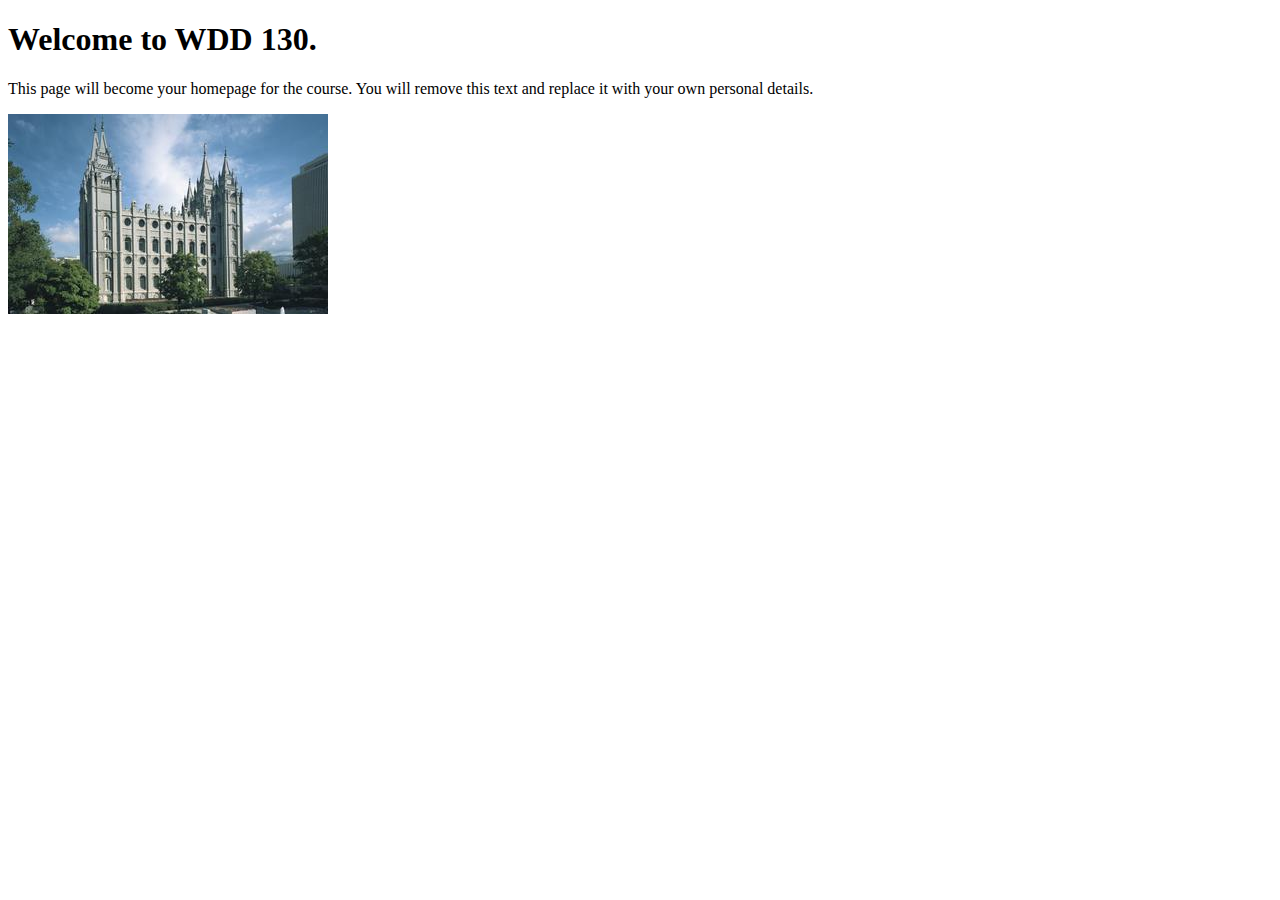
<file: index.html>
<!DOCTYPE html>
<html lang="en">
<head>
    <meta charset="UTF-8">
    <meta name="viewport" content="width=device-width, initial-scale=1.0">
    <title>WDD 130 | Personal Homepage</title>
</head>
<body>
    <h1>Welcome to WDD 130.</h1>
    <p>This page will become your homepage for the course. You will remove this text and replace it with your own personal details.</p>

    <img src="images/salt-lake-temple.jpg" alt="The Salt Lake Temple.">
</body>
</html>
</file>
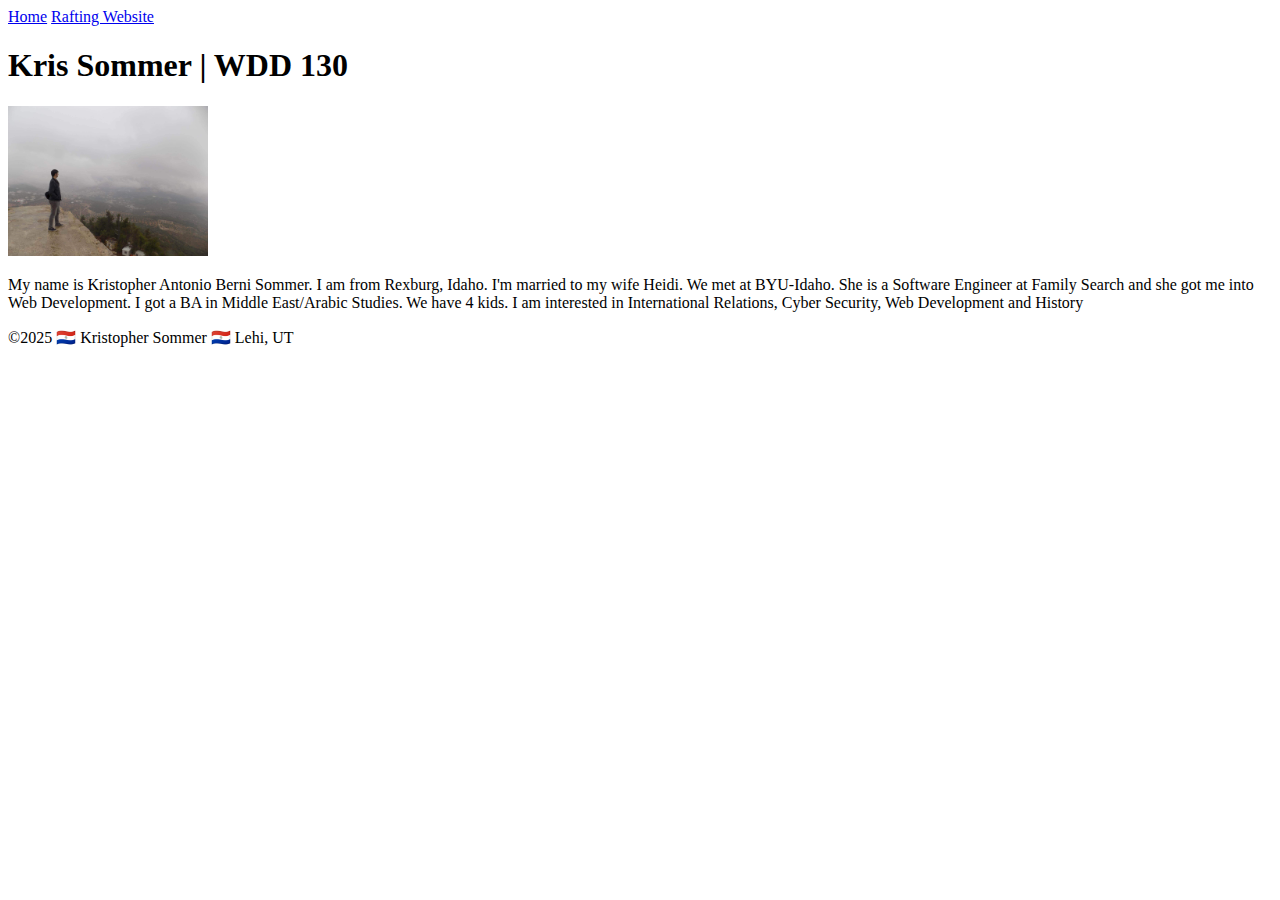
<file: week01/index.html>
<!DOCTYPE html>
<html lang="en-US">

<head>
    <meta charset="utf-8">
    <meta name="viewport" content="width=device-width,initial-scale=1.0">
    <title>Kristopher Sommer | WDD 130</title>
</head>

<body>
    <header>
        <nav>
            <a href="#">Home</a>
            <a href="wwr/">Rafting Website</a>
        </nav>
    </header>
    <main>
        <h1>Kris Sommer | WDD 130</h1>
        <img src="images/profile.jpg" alt="Hello, my name is Kristopher Sommer" width="200">

        <p>My name is Kristopher Antonio Berni Sommer. I am from Rexburg, Idaho. I'm married to my wife Heidi. We met at
            BYU-Idaho. She is a Software Engineer at Family Search and she got me into Web Development. I got a BA in
            Middle East/Arabic Studies. We have 4 kids. I am interested in International Relations, Cyber Security, Web
            Development and History</p>

    </main>
    <footer>
        <p>©2025 🇵🇾 Kristopher Sommer 🇵🇾 Lehi, UT</p>
    </footer>
</body>

</html>
</file>
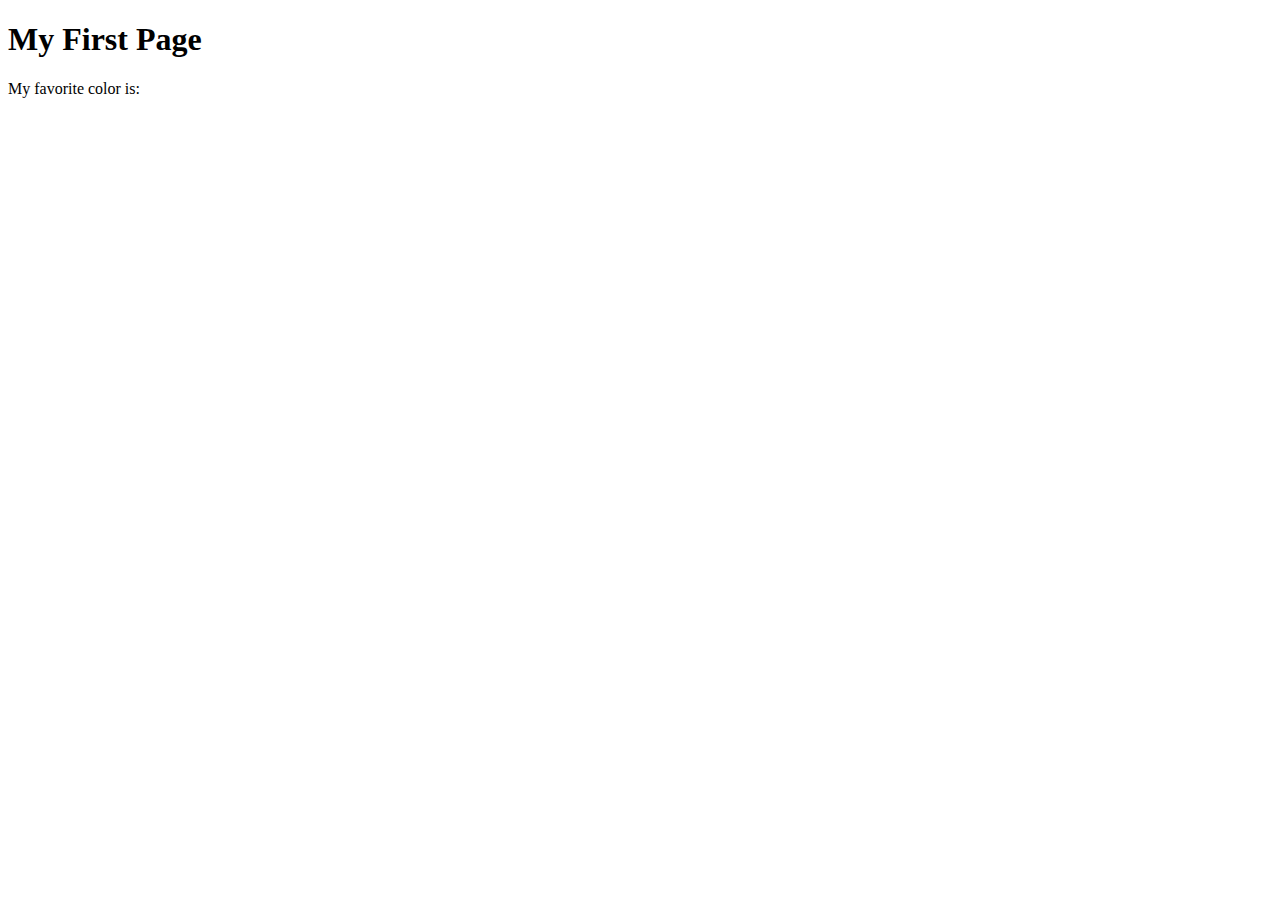
<file: week01/first-page.html>
<!DOCTYPE html>
<html lang="en">
<head>
    <meta charset="UTF-8">
    <meta name="viewport" content="width=device-width, initial-scale=1.0">
    <title>My First Page</title>
</head>
<body>
    <h1>My First Page</h1>
    <p>My favorite color is: </p>
</body>
</html>
</file>
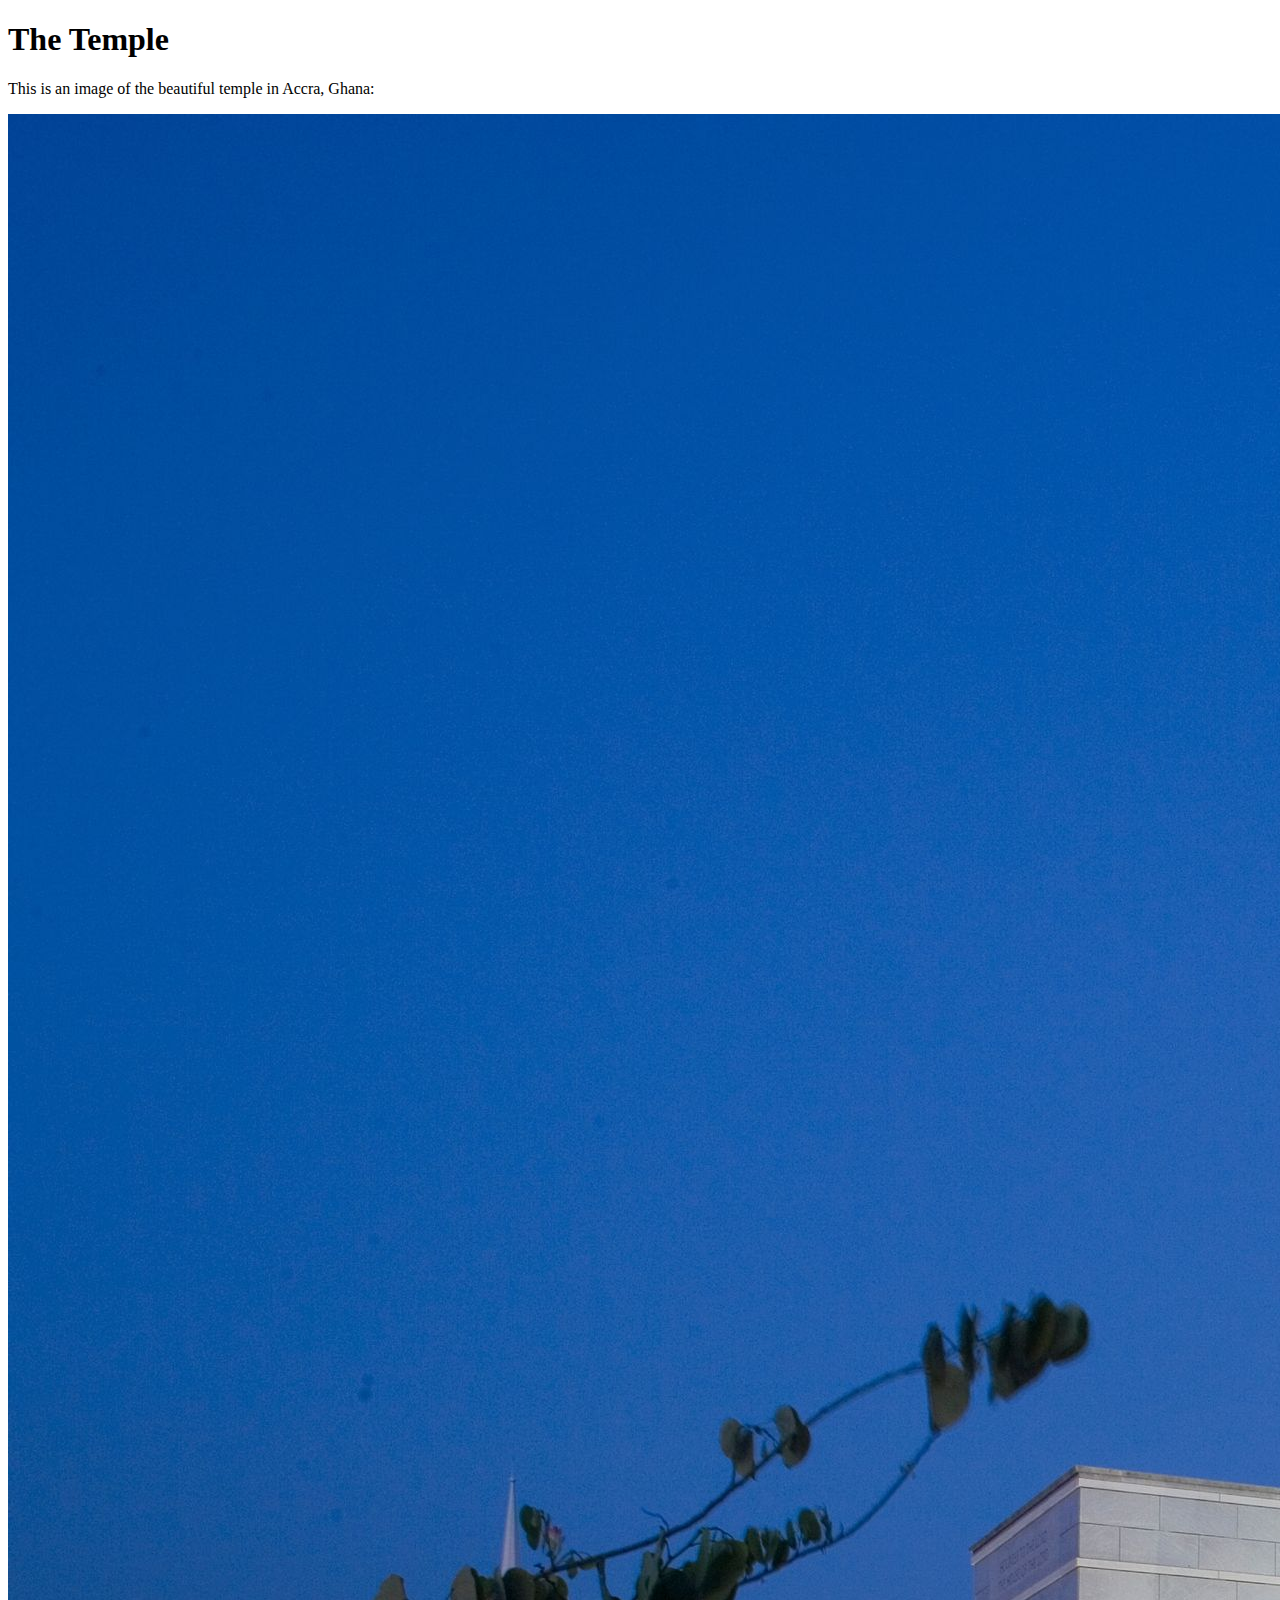
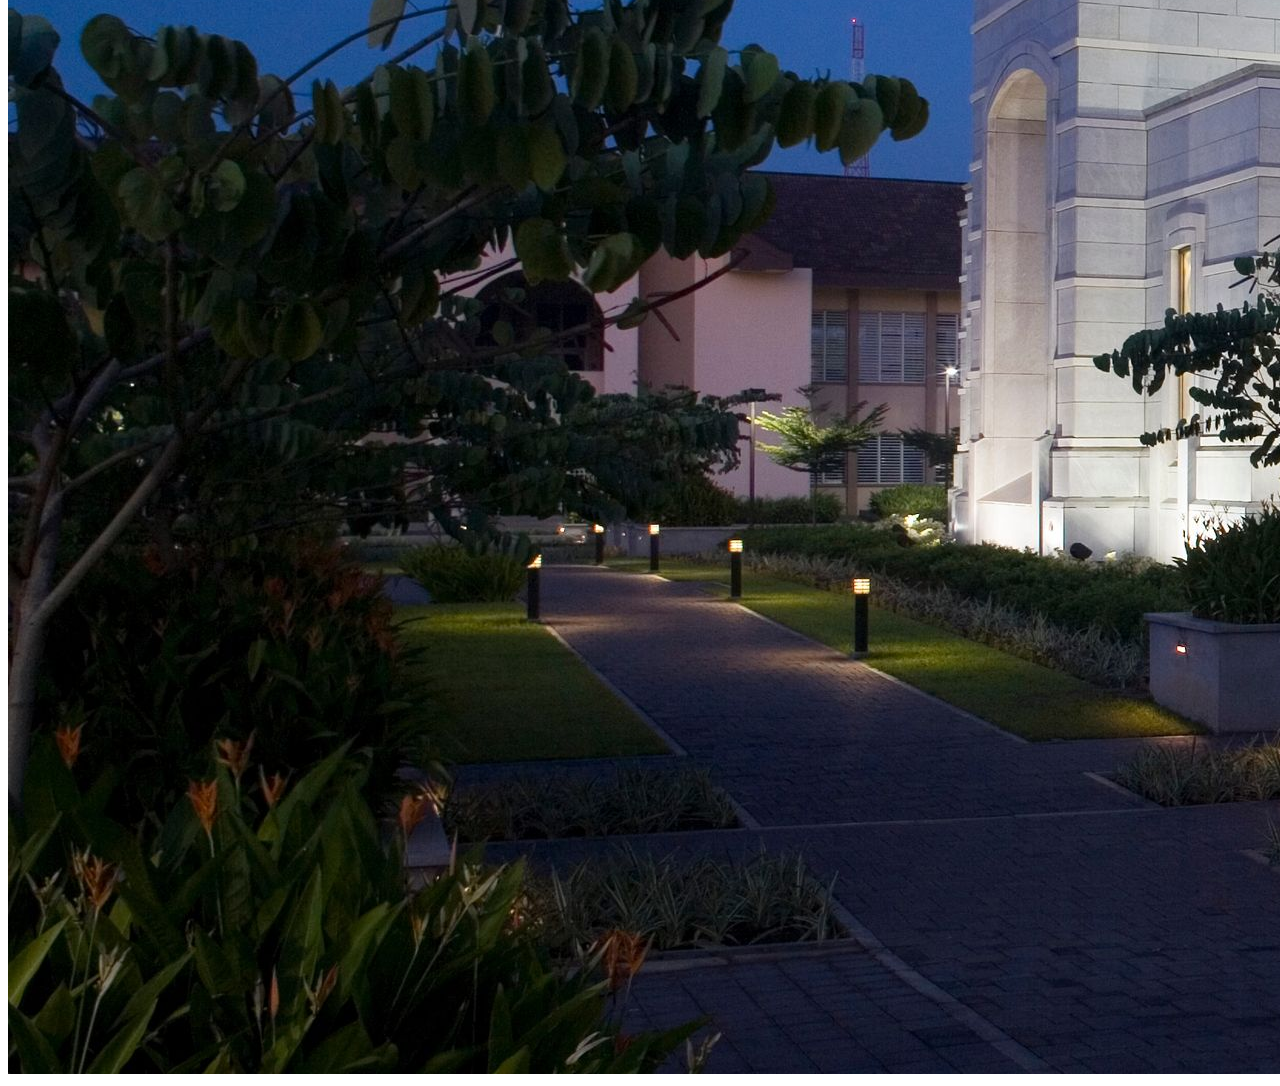
<file: week01/images.html>
<!DOCTYPE html>
<html lang="en">
<head>
    <meta charset="UTF-8">
    <meta name="viewport" content="width=device-width, initial-scale=1.0">
    <title>Temple Image</title>
</head>
<body>
    <h1>The Temple</h1>
    <p>This is an image of the beautiful temple in Accra, Ghana:</p>
    <img src="images/temple-large.jpeg" alt="The Accra Ghana Temple">
    
</body>
</html>
</file>
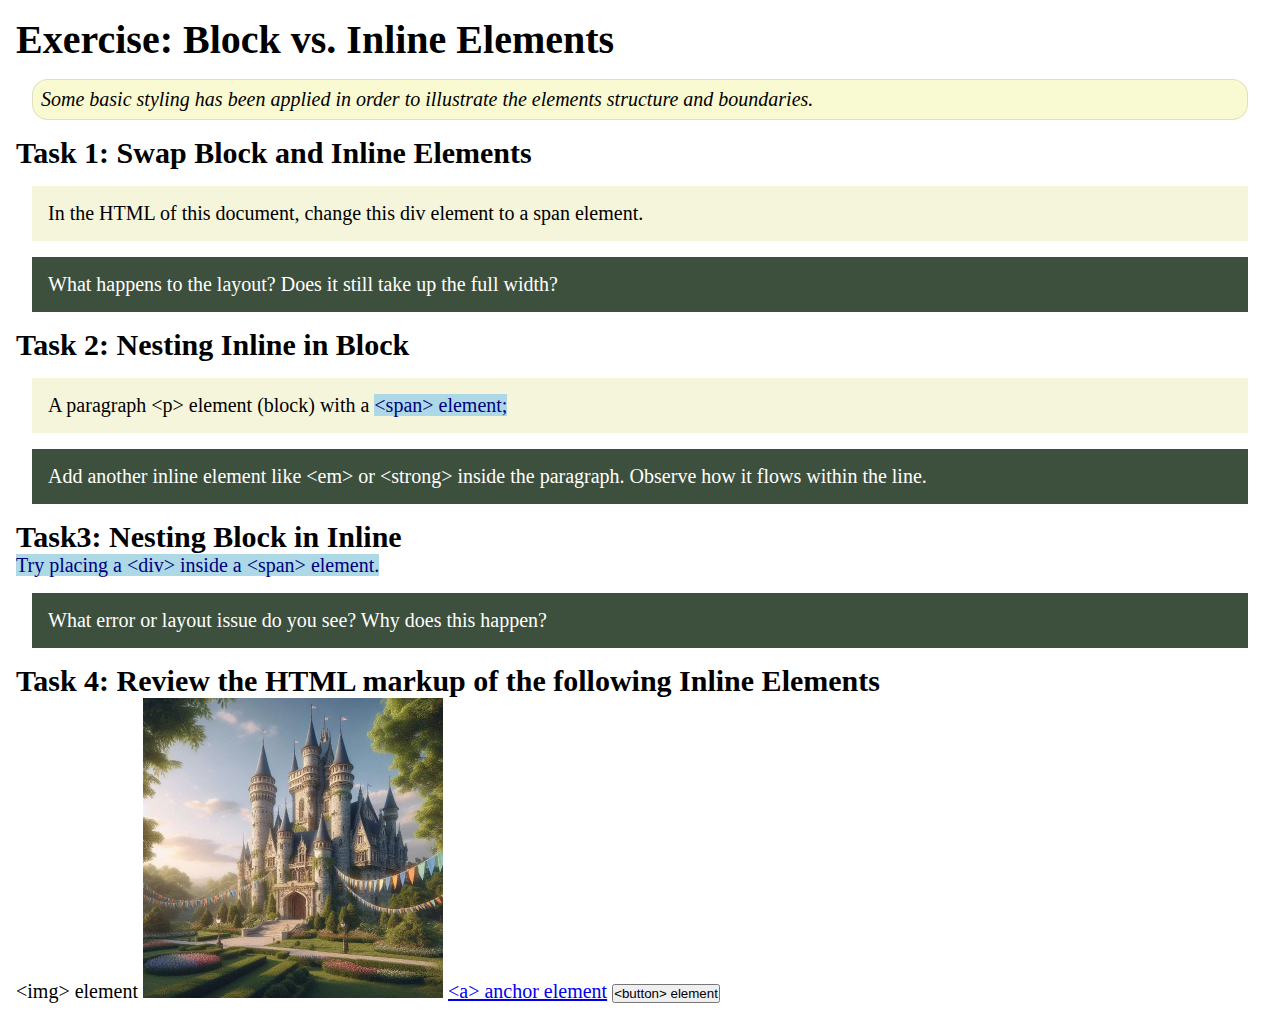
<file: week02/block-vs-inline.html>
<!DOCTYPE html>
<html lang="en">

<head>
    <meta charset="UTF-8">
    <meta name="viewport" content="width=device-width, initial-scale=1.0">
    <title>Exercise: Block vs. Inline Elements</title>
    <link rel="stylesheet" href="styles/block-vs-inline.css">
</head>

<body>
    <main>
        <h1>Exercise: Block vs. Inline Elements</h1>
        <p class="note">Some basic styling has been applied in order to illustrate the elements structure and
            boundaries.</p>

        <h2>Task 1: Swap Block and Inline Elements</h2>
        <div>In the HTML of this document, change this div element to a span element.</div>

        <p class="question">What happens to the layout? Does it still take up the full width?</p>

        <h2>Task 2: Nesting Inline in Block</h2>
        <p>A paragraph &lt;p&gt; element (block) with a <span>&lt;span&gt; element;</span></p>
        <p class="question">Add another inline element like &lt;em&gt; or &lt;strong&gt; inside the paragraph. Observe
            how it flows within the line.</p>

        <h2>Task3: Nesting Block in Inline</h2>
        <span>Try placing a &lt;div&gt; inside a &lt;span&gt; element.</span>
            <p class="question">What error or layout issue do you see? Why does this happen?</p>


            <h2>Task 4: Review the HTML markup of the following Inline Elements</h2>
        &lt;img&gt; element
        <img src="images/castle.webp" alt="placeholder image (images are inline)" width="300" height="300">
        <a href="https://churchofjesuschrist.org">&lt;a&gt; anchor element</a>
        <button type="button">&lt;button&gt; element</button>
    </main>
</body>

</html>
</file>
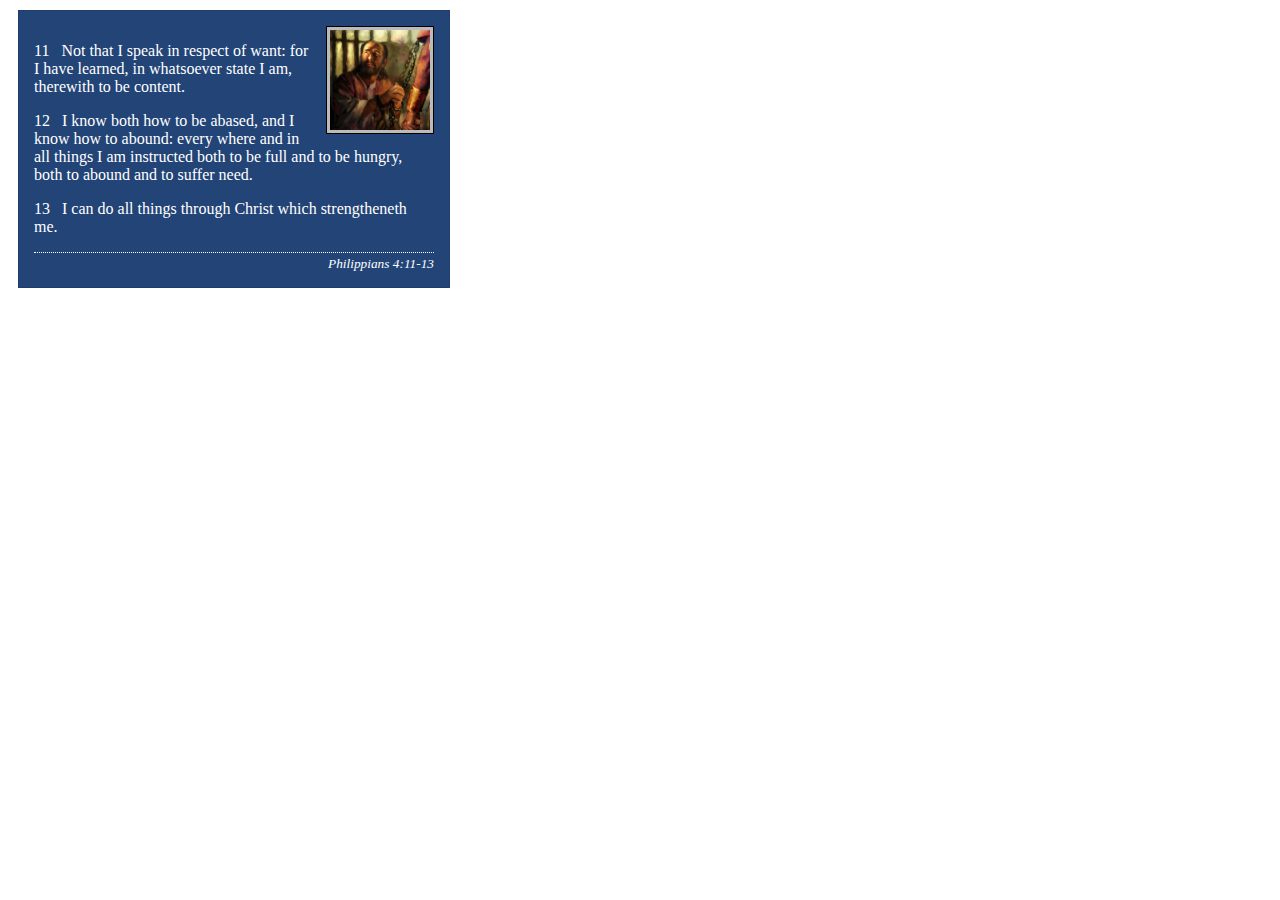
<file: week02/box-model-solution.html>
<!DOCTYPE html>
<html lang="en">
<head>
    <meta charset="UTF-8">
    <meta name="viewport" content="width=device-width, initial-scale=1.0">
    <title>Box Model Activity</title>
    <link rel="stylesheet" href="styles/box-model-solution.css">
</head>
<body>
    <main>
        <div class="callout">
            <img src="images/apostle-paul-imprisoned.webp" alt="Paul the Apostle - Imprisoned in Rome" width="200" height="200">
            <blockquote>
                <p>11 &nbsp; Not that I speak in respect of want: for I have learned, in whatsoever state I am, therewith to be content.</p>
                <p>12 &nbsp; I know both how to be abased, and I know how to abound: every where and in all things I am instructed both to be full and to be hungry, both to abound and to suffer need.</p>
                <p>13 &nbsp; I can do all things through Christ which strengtheneth me.</p>
            </blockquote>
            <cite>Philippians 4:11-13</cite>
        </div>
    </main>
</body>
</html>
</file>
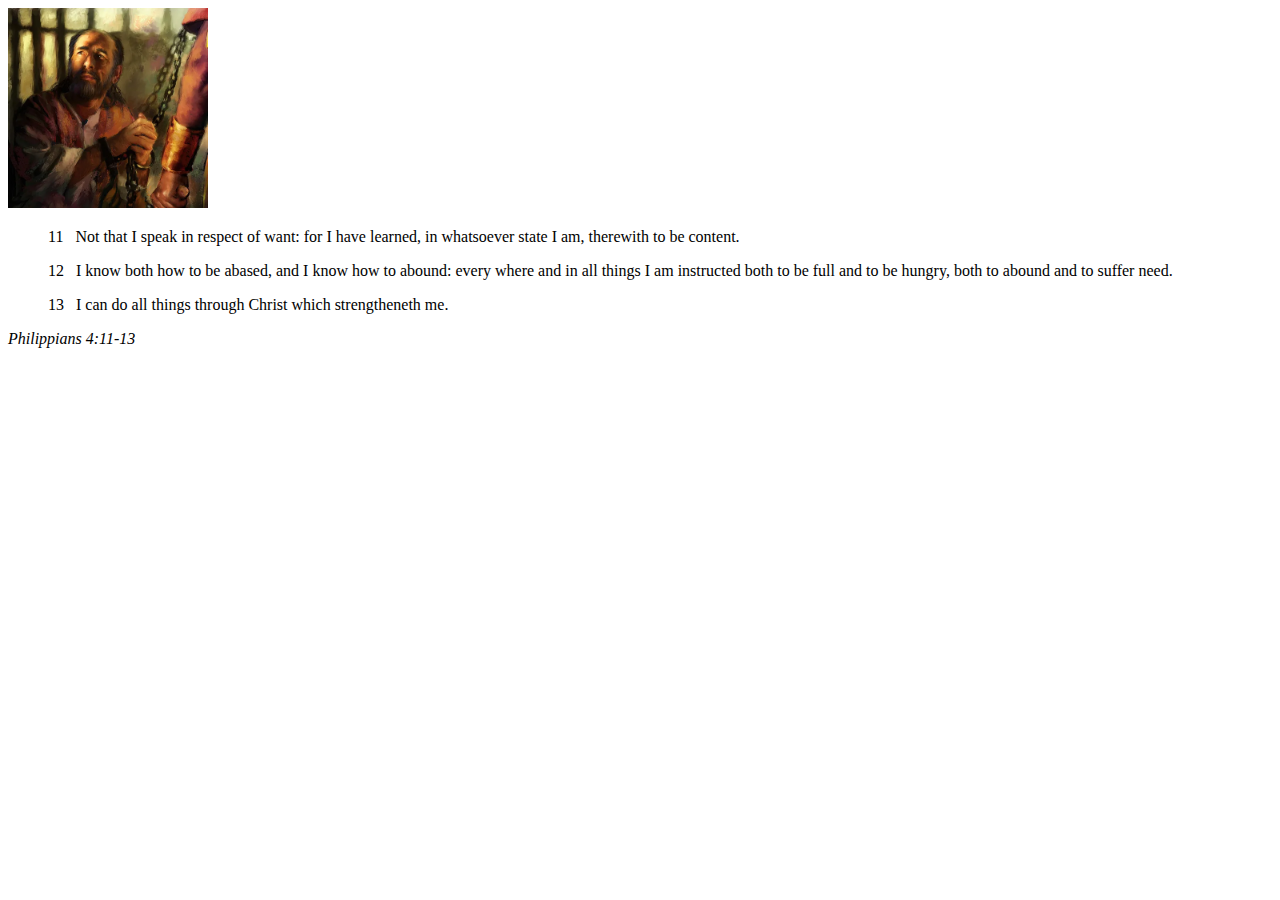
<file: week02/box-model.html>
<!DOCTYPE html>
<html lang="en">
<head>
    <meta charset="UTF-8">
    <meta name="viewport" content="width=device-width, initial-scale=1.0">
    <title>Box Model Activity</title>
</head>
<body>
    <main>
        <div class="callout">
            <img src="images/apostle-paul-imprisoned.webp" alt="Paul the Apostle - Imprisoned in Rome" width="200" height="200">
            <blockquote>
                <p>11 &nbsp; Not that I speak in respect of want: for I have learned, in whatsoever state I am, therewith to be content.</p>
                <p>12 &nbsp; I know both how to be abased, and I know how to abound: every where and in all things I am instructed both to be full and to be hungry, both to abound and to suffer need.</p>
                <p>13 &nbsp; I can do all things through Christ which strengtheneth me.</p>
            </blockquote>
            <cite>Philippians 4:11-13</cite>
        </div>
    </main>
</body>
</html>
</file>
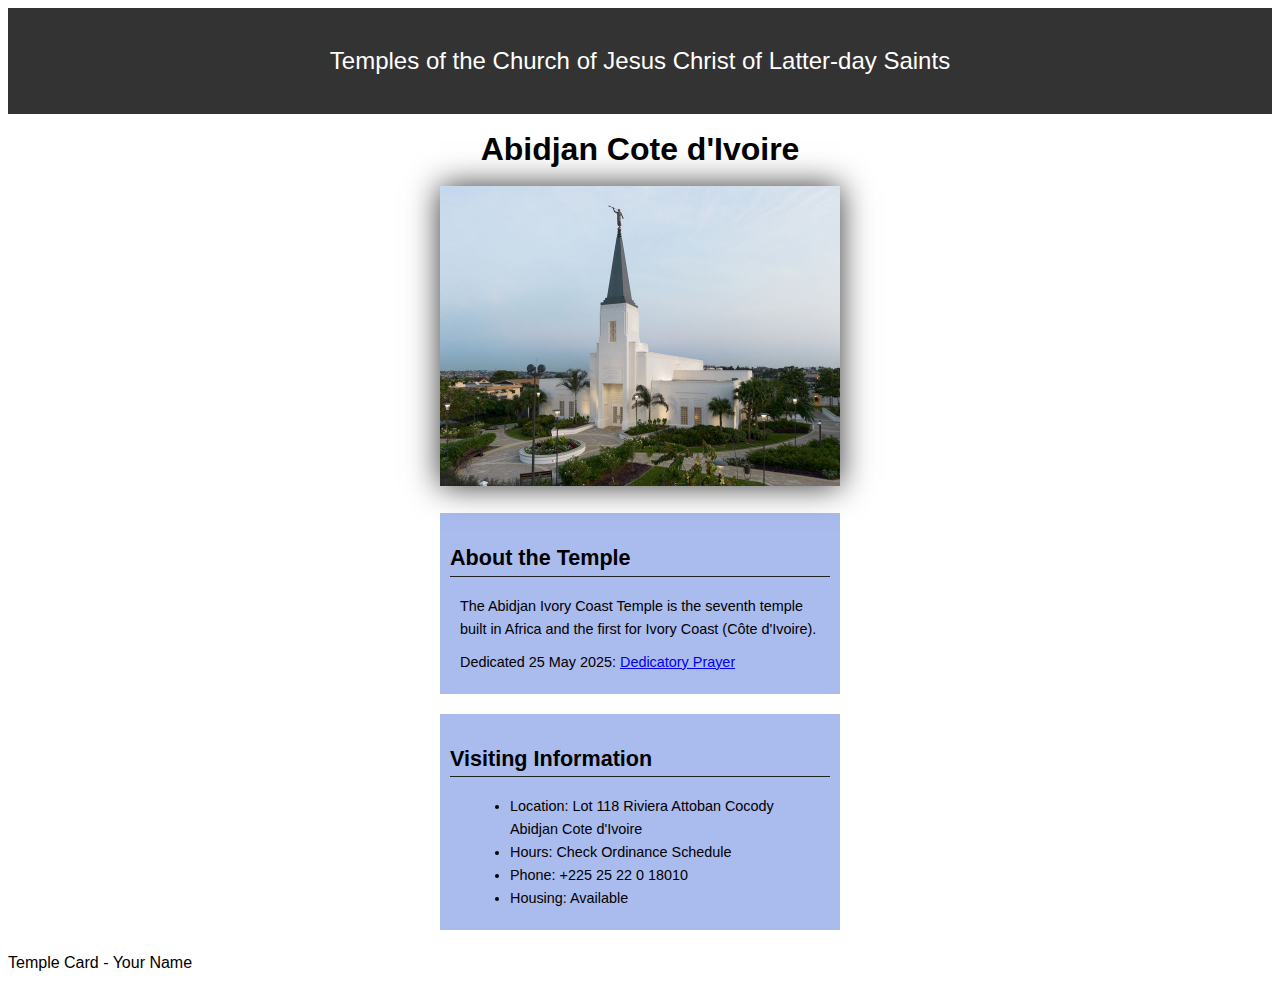
<file: week02/temple.html>
<!DOCTYPE html>
<html lang="en">

<head>
    <meta charset="UTF-8">
    <meta name="viewport" content="width=device-width, initial-scale=1.0">
    <title>Temple Card - Abidjan Cote d'Ivoire</title>
    <link rel="stylesheet" href="styles/temple.css">
</head>

<body>
    <header>
        <p>Temples of the Church of Jesus Christ of Latter-day Saints</p>
    </header>
    <main>
        <h1>Abidjan Cote d'Ivoire</h1>
        <picture>
            <img src="images/abidjan-ivory-coast.jpeg" alt="Abidjan Cote d'Ivoire Temple">
        </picture>
        <section>
            <h2>About the Temple</h2>
            <p>The Abidjan Ivory Coast Temple is the seventh temple built in Africa and the first for Ivory Coast (Côte
                d'Ivoire).</p>
            <p>Dedicated 25 May 2025: <a
                    href="https://www.churchofjesuschrist.org/temples/dedicatory-prayer/abidjan-ivory-coast-temple/2025-05-25?lang=eng"
                    target="_blank" rel="noopener noreferrer">Dedicatory Prayer</a></p>
        </section>
        <section>
            <h2>Visiting Information</h2>
            <ul>
                <li>Location: Lot 118 Riviera Attoban Cocody Abidjan Cote d'Ivoire</li>
                <li>Hours: Check Ordinance Schedule</li>
                <li>Phone: +225 25 22 0 18010</li>
                <li>Housing: Available</li>
            </ul>
        </section>
    </main>
    <footer>
        <p>Temple Card - Your Name</p>
    </footer>
</body>

</html>
</file>
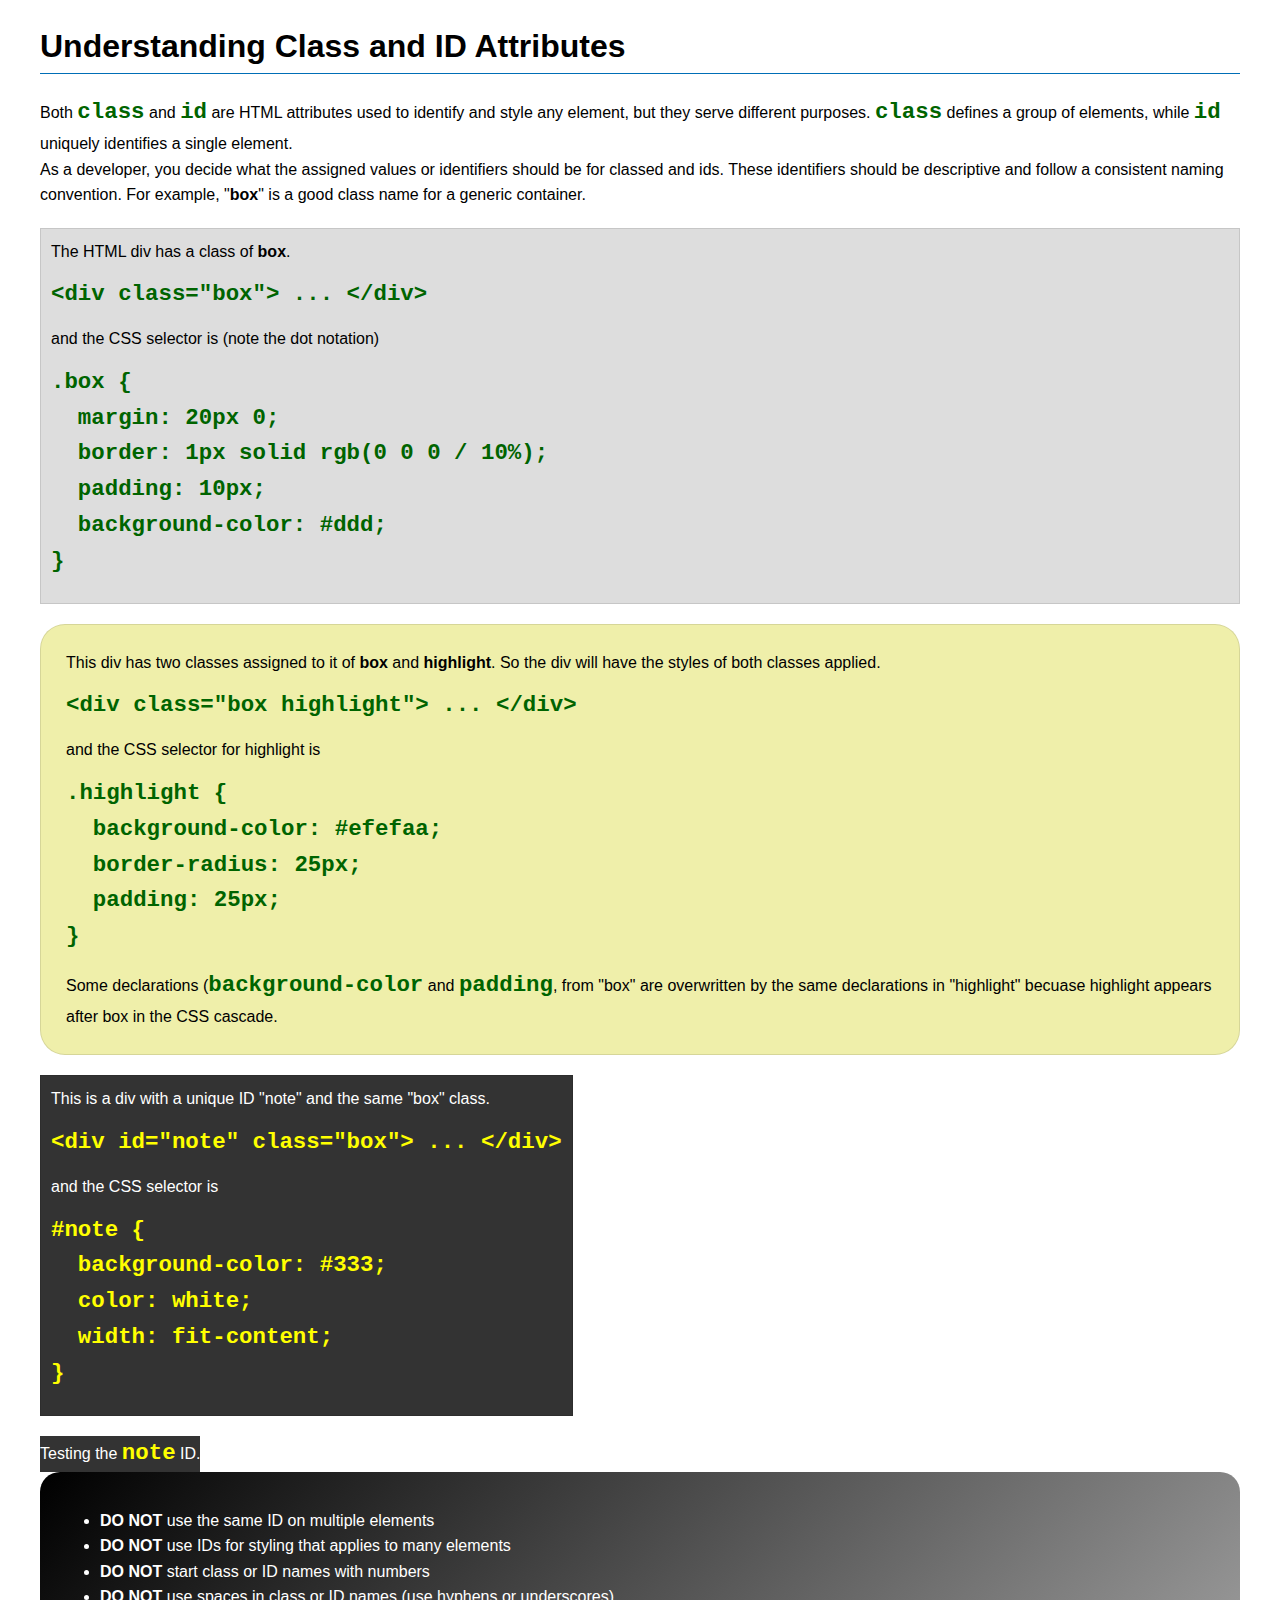
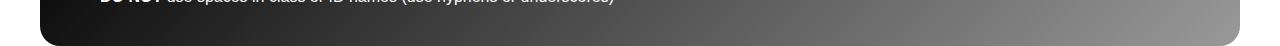
<file: week03/class-and-id.html>
<!DOCTYPE html>
<html lang="en">

<head>
    <meta charset="UTF-8">
    <meta name="viewport" content="width=device-width, initial-scale=1.0">
    <title>Class vs ID Attributes</title>
    <link rel="stylesheet" href="styles/class-and-id.css">
</head>

<body>
    <h1>Understanding Class and ID Attributes</h1>
    <p>Both <code>class</code> and <code>id</code> are HTML attributes used to identify and style any element, but they
        serve different purposes. <code>class</code> defines a group of elements, while <code>id</code> uniquely
        identifies a single element.</p>
    <p>As a developer, you decide what the assigned values or identifiers should be for classed and ids. These
        identifiers should be
        descriptive and follow a consistent naming convention. For example, "<strong>box</strong>" is a good class name
        for a generic container.</p>
    <div class="box">
        <p>The HTML div has a class of <strong>box</strong>.</p>
        <pre><code class="html">&lt;div class="box"&gt; ... &lt;/div&gt;</code></pre>
        and the CSS selector is (note the dot notation)
        <pre><code class="css">.box {
  margin: 20px 0;
  border: 1px solid rgb(0 0 0 / 10%);
  padding: 10px;
  background-color: #ddd; 
}</code></pre>
    </div>

    <div class="box highlight">
        <p>This div has two classes assigned to it of <strong>box</strong> and <strong>highlight</strong>. So the div
            will have the styles of both classes applied.</p>
        <pre><code class="html">&lt;div class="box highlight"&gt; ... &lt;/div&gt;</code></pre>
        and the CSS selector for highlight is
        <pre><code class="css">.highlight {
  background-color: #efefaa;
  border-radius: 25px;
  padding: 25px;
}</code></pre>
<p>Some declarations (<code>background-color</code> and <code>padding</code>, from "box" are overwritten by the same declarations in "highlight" becuase highlight appears after box in the CSS cascade.</p>
    </div>

    <div id="note" class="box">
        <p>This is a div with a unique ID "note" and the same "box" class.</p>
        <pre><code class="html">&lt;div id="note" class="box"&gt; ... &lt;/div&gt;</code></pre>
        and the CSS selector is
        <pre><code class="css">#note {
  background-color: #333;
  color: white;
  width: fit-content;
}</code></pre>
    </div>

    <div id="note">
        <p>Testing the <code>note</code> ID.</p>
    </div>

    <section id="best-practice">
        <ul>
            <li><strong>DO NOT</strong> use the same ID on multiple elements</li>
            <li><strong>DO NOT</strong> use IDs for styling that applies to many elements</li>
            <li><strong>DO NOT</strong> start class or ID names with numbers</li>
            <li><strong>DO NOT</strong> use spaces in class or ID names (use hyphens or underscores)</li>
        </ul>
    </section>




</body>

</html>
</file>
<file: week02/styles/block-vs-inline.css>
* {
    margin: 0;
    padding: 0;
}

body {
    font-size: 20px;
    margin: 1rem;
}

p,
div {
    background-color: beige;
    margin: 1rem;
    padding: 1rem;
}

span {
    color: navy;
    background-color: lightblue;
}

code {
    margin: 0;
    padding: 0;
    color: green;
    font-size: 1.2rem;
}

.note {
    font-style: italic;
    background-color: lightgoldenrodyellow;
    border-radius: 1rem;
    border: 1px solid rgb(0 0 0 / 10%);
    margin: 1rem;
    padding: .5rem;
}

.question {
    background-color: #3d503d;
    color: #fff;
}
</file>
<file: week02/styles/box-model-solution.css>
.callout {
    max-width: 400px;
    margin: 10px;
    border: 1px solid rgba(0, 0, 0, .1);
    padding: 15px;
    background-color: #247;
    color: #fff;
}

.callout img {
    float: right;
    margin: 0 0 10px 15px;
    border: 1px solid #000;
    padding: 3px;
    background-color: #bbb;
    width: 100px;
    height: auto;

}

blockquote {
    margin: 0;
}

cite {
    display: block;
    border-top: 1px dotted #fff;
    padding-top: 3px;
    text-align: right;
    font-size: smaller;
}
</file>
<file: week02/styles/temple.css>
body {
    font-family: Arial, sans-serif;
    line-height: 1.6;
}

header {
    background-color: #333;
    color: white;
    padding: 10px 0;
    text-align: center;
    font-size: 1.5rem;
}

main {
    width: 400px;
    margin: 0 auto;
}

h1 {
    margin: 10px;
    text-align: center;
}

h2 {
    border-bottom: 1px solid #222;
}

img {
    width: 100%;
    height: auto;
    box-shadow: 0 0 30px #333; 
}

section {
    margin: 20px 0;
    border: 1px solid rbg(0 0 0/ 10%);
    padding: 10px;
    background-color: #abe;
    font-size: .9rem;
}

section p {
    margin: 10px;
}

ul {
    margin: 10px 20px;
}

footer {

}
</file>
<file: week03/styles/class-and-id.css>
body {
    font-family: Arial, sans-serif;
    line-height: 1.6;
    margin: 0;
    padding: 0 40px;
}

h1 {
    border-bottom: 1px solid rgb(0 110 182);
    padding-bottom: 0;
}



p {
    margin: 0;
}

code {
    color: darkgreen;
    font-weight: 700;
    font-size: 1.4rem;
}

/* Class examples - can be reused */

.box {
    margin: 20px 0;
    border: 1px solid rgb(0 0 0 / 10%);
    padding: 10px;
    background-color: #ddd; /* this is shorthand for #dddddd */
}

.highlight {
    background-color: #efefaa;
    border-radius: 25px;
    padding: 25px;
}

/* ID examples - should be unique */

#note {
    background-color: #333;
    color: white;
    width: fit-content;
}

#note code {
    color: yellow;
}

#best-practice {
    background: linear-gradient(135deg, #000 0%, #999 100%);
    color: white;
    border-radius: 20px;
    padding: 20px
}
</file>
